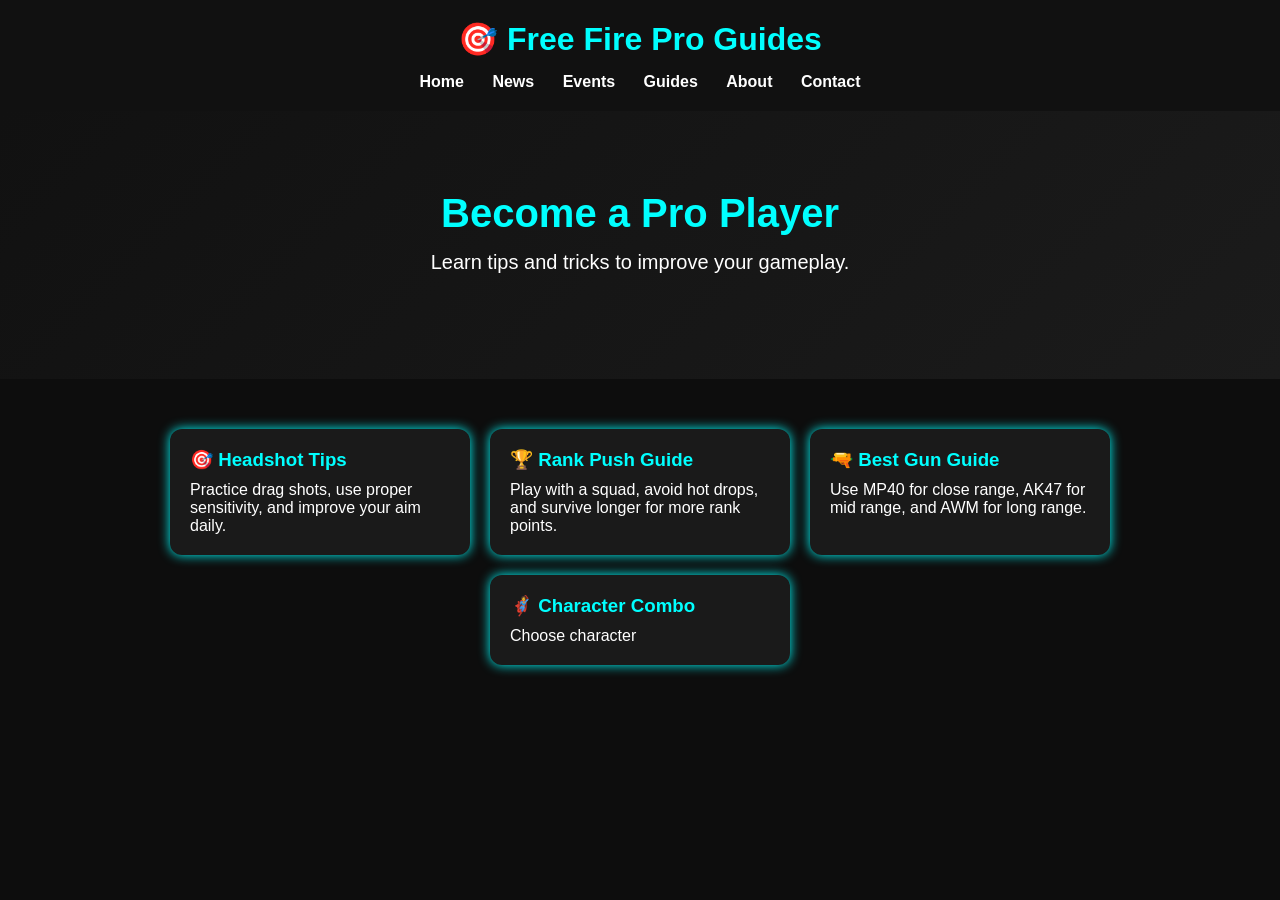
<file: guides.html>
<!DOCTYPE html>
<html lang="en">
<head>
<meta charset="UTF-8">
<meta name="viewport" content="width=device-width, initial-scale=1.0">
<title>FF Pro Guides</title>

<link rel="stylesheet" href="style.css">
</head>

<body>

<header>

<h1>🎯 Free Fire Pro Guides</h1>

<nav>
<a href="index.html">Home</a>
<a href="news.html">News</a>
<a href="events.html">Events</a>
<a href="guides.html">Guides</a>
<a href="about.html">About</a>
<a href="contact.html">Contact</a>
</nav>

</header>

<section class="hero">

<h2>Become a Pro Player</h2>

<p>Learn tips and tricks to improve your gameplay.</p>

</section>

<section class="cards">

<div class="card">
<h3>🎯 Headshot Tips</h3>
<p>Practice drag shots, use proper sensitivity, and improve your aim daily.</p>
</div>

<div class="card">
<h3>🏆 Rank Push Guide</h3>
<p>Play with a squad, avoid hot drops, and survive longer for more rank points.</p>
</div>

<div class="card">
<h3>🔫 Best Gun Guide</h3>
<p>Use MP40 for close range, AK47 for mid range, and AWM for long range.</p>
</div>

<div class="card">
<h3>🦸 Character Combo</h3>
<p>Choose character
</file>
<file: style.css>
*{
    margin:0;
    padding:0;
    box-sizing:border-box;
    font-family:Arial,sans-serif;
}

body{
    background:#0d0d0d;
    color:white;
}

header{
    background:#111;
    padding:20px;
    text-align:center;
    box-shadow:0 0 15px cyan;
}

header h1{
    color:#00ffff;
    margin-bottom:15px;
}

nav a{
    color:white;
    text-decoration:none;
    margin:0 12px;
    font-weight:bold;
    transition:0.3s;
}

nav a:hover{
    color:#00ffff;
}

.hero{
    text-align:center;
    padding:80px 20px;
    background:linear-gradient(135deg,#111,#1b1b1b);
}

.hero h2{
    font-size:40px;
    color:#00ffff;
    margin-bottom:15px;
}

.hero p{
    font-size:20px;
    margin-bottom:25px;
}

.btn{
    display:inline-block;
    padding:12px 25px;
    background:#00ffff;
    color:black;
    text-decoration:none;
    border-radius:8px;
    font-weight:bold;
    transition:.3s;
}

.btn:hover{
    background:white;
    transform:scale(1.05);
}

.cards{
    display:flex;
    justify-content:center;
    flex-wrap:wrap;
    gap:20px;
    padding:50px 20px;
}

.card{
    width:300px;
    background:#1a1a1a;
    padding:20px;
    border-radius:12px;
    box-shadow:0 0 12px cyan;
    transition:.3s;
}

.card:hover{
    transform:translateY(-8px);
}

.card h3{
    color:#00ffff;
    margin-bottom:10px;
}

footer{
    text-align:center;
    padding:20px;
    background:#111;
    margin-top:30px;
    box-shadow:0 0 15px cyan;
}
input,
textarea{
    width:100%;
    padding:12px;
    border:none;
    border-radius:8px;
    margin-top:8px;
    background:#222;
    color:white;
    outline:none;
}

button{
    border:none;
    cursor:pointer;
}
</file>
